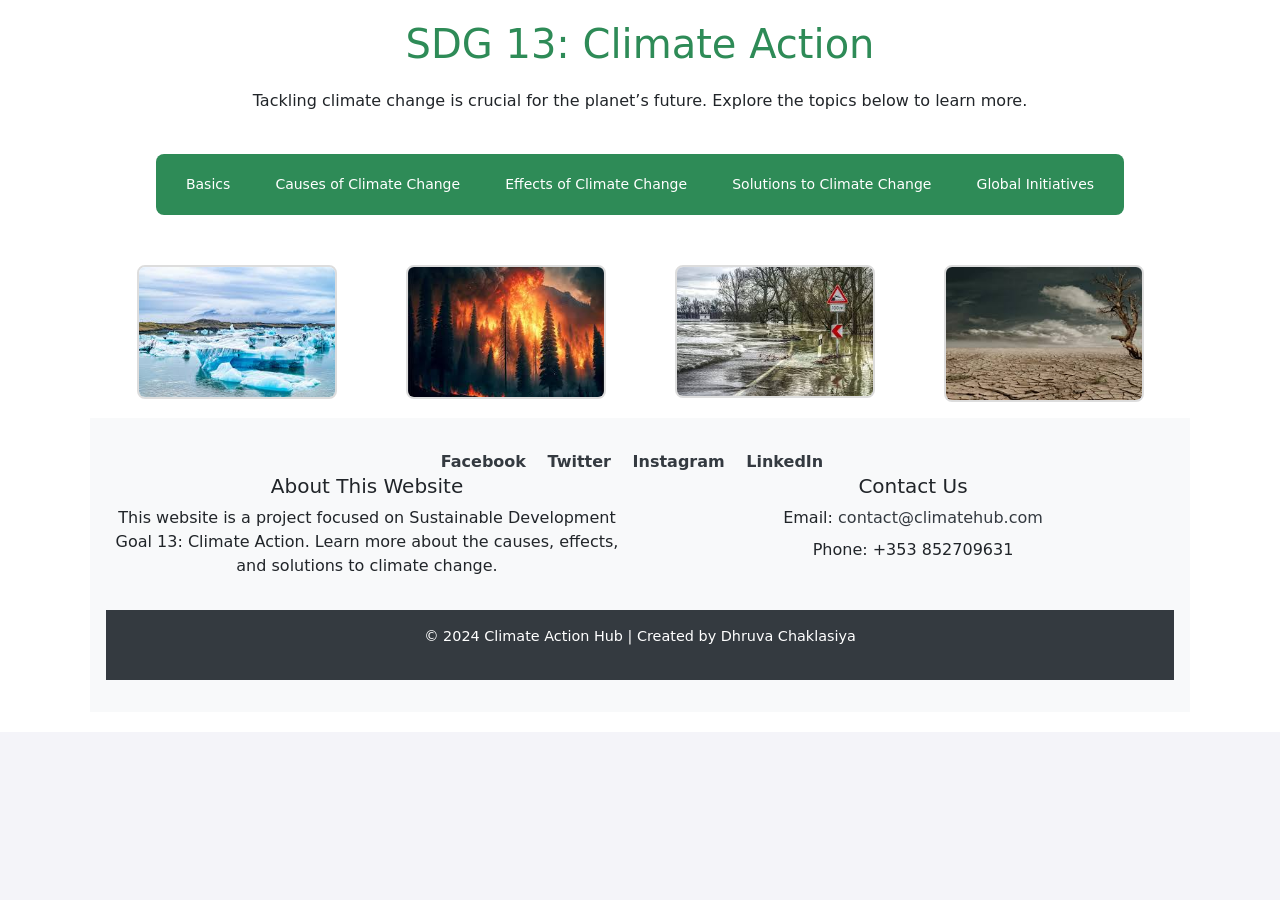
<file: index.html>
<!DOCTYPE html>
<html lang="en" class="index_html">
	<head>
		<meta charset="UTF-8">
		<meta name="viewport" content="width=device-width, initial-scale=1.0">
		<title>Climate Action Hub</title>
		<meta name="author" content="Dhruva Chaklasiya">
		<meta name="description" content="This website is all about the sustainable development goal 13 i.e. Climate Action">
		<meta name="keywords" content="HTML, CSS, JavaScript, Climate Change, SDG13, sdg13, sdg-13">
		<!--Bootstrap-->
		<link href="https://cdn.jsdelivr.net/npm/bootstrap@5.3.3/dist/css/bootstrap.min.css" rel="stylesheet" integrity="sha384-QWTKZyjpPEjISv5WaRU9OFeRpok6YctnYmDr5pNlyT2bRjXh0JMhjY6hW+ALEwIH" crossorigin="anonymous">
		 <!-- own stylesheet-->
		 <link href="style.css" rel="stylesheet">
		 <!--own java script-->
		<script src="external.js" type="text/JavaScript"></script>
	</head>
	<body>
		<div class="container">
			<div class="home_container">
				<h1 class="home_heading">SDG 13: Climate Action</h1>
				<p class="home_p1">Tackling climate change is crucial for the planet’s future. Explore the topics below to learn more.</p>

				<!--Navigation Bar -->
				<div class="nav-bar">
				<!-- for own CSS-->
					<div class="home_nav">
						<a href="page1.html" class="home_nav_a">Basics</a>
						<a href="page2.html" class="home_nav_a">Causes of Climate Change</a>
						<a href="page3.html" class="home_nav_a">Effects of Climate Change</a>
						<a href="page4.html" class="home_nav_a">Solutions to Climate Change</a>
						<a href="page5.html" class="home_nav_a">Global Initiatives</a>
					</div>
				</div>
					 <!-- Image Section -->
					<div class="row">
						<div class="home_image_row">
							<div class="col-md-3">
								<img src="../melting-ice.jpeg" class="home_img" alt="Melting Ice">
							</div>
							<div class="col-md-3">
								<img src="../wildfire.jpeg" class="home_img" alt="Wildfire">
							</div>
							<div class="col-md-3">
								<img src="../flooding.jpeg" class="home_img"  alt="Flooding">
							</div>
							<div class="col-md-3">
								<img src="../drought.jpeg" class="home_img"  alt="Drought">
							</div>
						
						</div>
					</div>
					<!-- Footer Section -->
					<div class="row">
						<div class="home_footer">
								<!-- Social Media Links -->
							<div class="home_footer_social">
								<a href="https://www.facebook.com">
									Facebook
								</a>
								<a href="https://www.twitter.com" >
									Twitter
								</a>
								<a href="https://www.instagram.com">
									Instagram
								</a>
								<a href="https://www.linkedin.com" >
									LinkedIn
								</a>
							</div>

							<!-- Footer Links -->
							<div class="row">
								<div class="col-md-6">
									<div class="home_footer_about">
										<h5>About This Website</h5>
										<p>
											This website is a project focused on Sustainable Development Goal 13: Climate Action.
											Learn more about the causes, effects, and solutions to climate change.
										</p>
									</div>
								</div>
								<div class="col-md-6">
									<div class="home_footer_contact">
										<h5>Contact Us</h5>
										<ul>
											<li>Email: <a href="mailto:contact@climatehub.com">contact@climatehub.com</a></li>
											<li>Phone: +353 852709631</li>
										</ul>
									</div>
								</div>
							</div>
								<!-- Footer Bottom -->
							<div class="row">
								<div class="col-md-12">
									<div class="home_footer_bottom">
										<p>© 2024 Climate Action Hub | Created by Dhruva Chaklasiya</p>
									</div>
								</div>
							</div>
						</div>
					</div>
			</div>
		</div>
	</body>
</html>
</file>
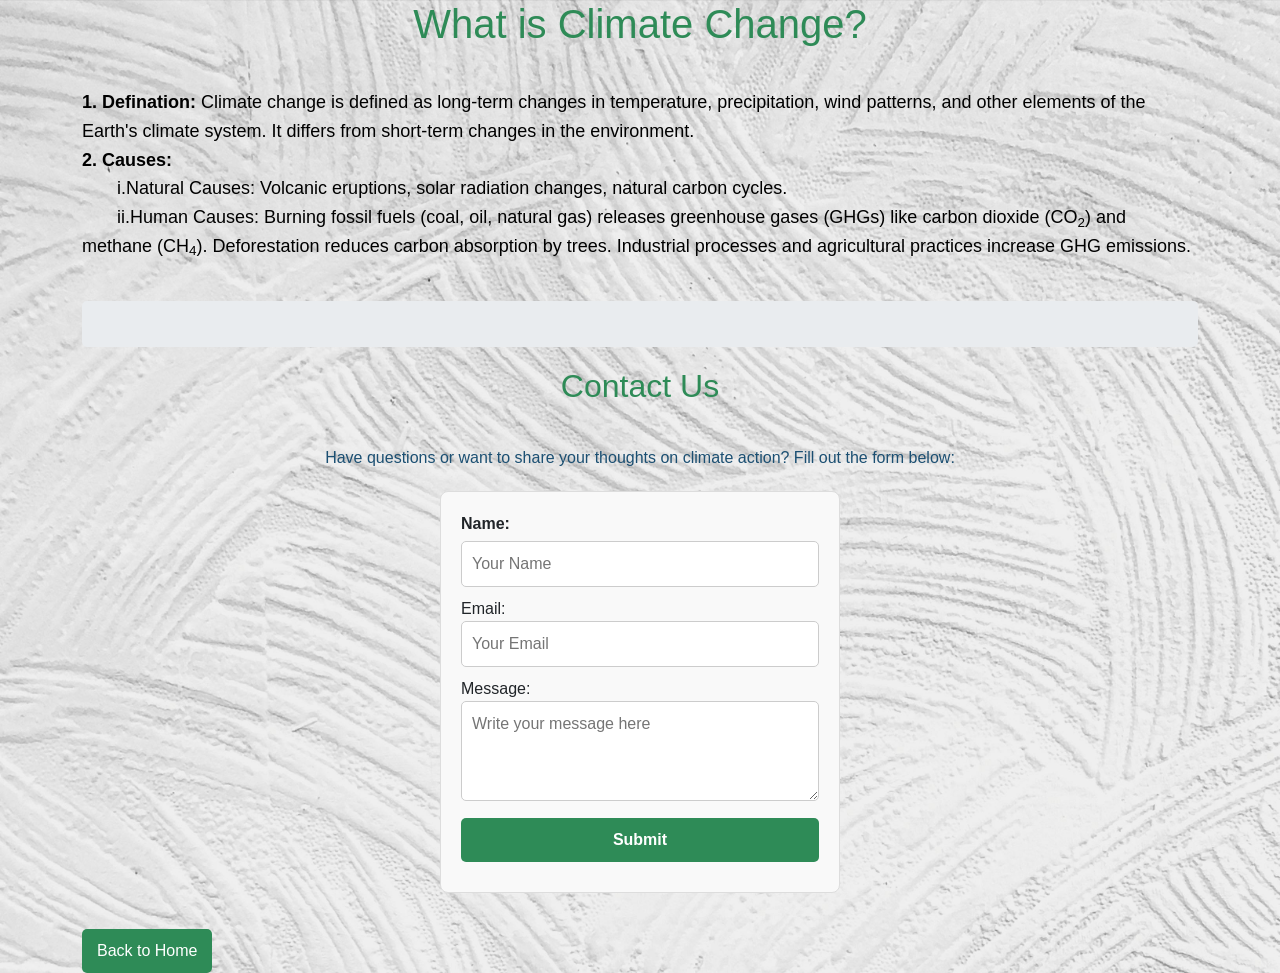
<file: page1.html>
<!DOCTYPE html>
<html lang="en">
	<head>
		<meta charset="UTF-8">
		<meta name="viewport" content="width=device-width, initial-scale=1.0">
		<title>What is climate change?</title>
		<meta name="author" content="Dhruva Chaklasiya">
		<meta name="description" content="This website is all about the sustainable development goal 13 i.e. Climate Action">
		<meta name="keywords" content="HTML, CSS, JavaScript, Climate Change, SDG13, sdg13, sdg-13">
		<!--Bootstrap-->
		<link href="https://cdn.jsdelivr.net/npm/bootstrap@5.3.3/dist/css/bootstrap.min.css" rel="stylesheet" integrity="sha384-QWTKZyjpPEjISv5WaRU9OFeRpok6YctnYmDr5pNlyT2bRjXh0JMhjY6hW+ALEwIH" crossorigin="anonymous">
		 <!-- own stylesheet-->
		 <link href="style.css" rel="stylesheet">
		 <!--own java script-->
		<script src="external.js" type="text/JavaScript"></script>
	</head>
	<body class="page1">
		<div class="container">
			<div class="row">
				<div class="col-md-12">
					<h1 class="page1_heading1">What is Climate Change?</h1>
				</div>
			</div>
			<div class="row">
				<div class="col-md-12">
					<p class="page1_p1">
						<b>1. Defination:</b>
							Climate change is defined as long-term changes in temperature, precipitation, wind patterns, and other elements of the Earth's climate system. It differs from short-term changes in the environment.<br>
							<b>2. Causes:</b><br>&nbsp;&nbsp;&nbsp;&nbsp;&nbsp;&nbsp;
						i.Natural Causes:
							Volcanic eruptions, solar radiation changes, natural carbon cycles.<br>&nbsp;&nbsp;&nbsp;&nbsp;&nbsp;&nbsp;
						ii.Human Causes:
							Burning fossil fuels (coal, oil, natural gas) releases greenhouse gases (GHGs) like carbon dioxide (CO<sub>2</sub>) and methane (CH<sub>4</sub>).
							Deforestation reduces carbon absorption by trees.
							Industrial processes and agricultural practices increase GHG emissions.<br>
					</p>
				</div>
			</div>
			<!-- random facts-->
			<div class="row">
				<div class="col-md-12">
					<div class="page1_randomFact">
						<p id="random_fact" class="random-fact" ></p>
					</div>
				</div>
			</div>
			<!-- Form Section -->
			<div class="row">
				<div class="col-md-12">
					<h2 class="page1_heading2">Contact Us</h2>
				</div>
			</div>
				<p class="page1_p2">Have questions or want to share your thoughts on climate action? Fill out the form below:</p>
				<form class="page1_form" id="page1_form">
					<label class="page1_form_label" for="name">Name:</label>
					<input  class="page1_form_input" type="text" id="name" name="name" placeholder="Your Name">
					<br>
					<label class="page1_label" for="email">Email:</label>
					<input class="page1_form_input" type="email" id="email" name="email" placeholder="Your Email">
					<br>

					<label class="page1_label" for="message">Message:</label>
					<textarea class="page1_form_textarea" id="message" name="message" placeholder="Write your message here"></textarea>
					<br>

					<button class="page1_form_button" type="submit">Submit</button>
				</form>
				<!--for JS validation-->
				<p id="page1_validation_message"></p>
			
			<!-- Back to Home Button -->
			<a href="index.html" class="page1_home_button">Back to Home</a>
		</div>
	</body>
</html>
</file>
<file: style.css>
.index_html{
	margin: 0;
	padding: 0;
	font-family: Arial, sans-serif;
	box-sizing: border-box;
	background-color: #f4f4f9;
}

.home_container{
	padding: 20px;
    text-align: center;
}

.home_heading{
	color: #2E8B57;
    margin-bottom: 20px;
}

.home_p1{
	font-size: 16px;
    margin: 20px 0;
    line-height: 1.6;
}

.home_nav{
	margin: 20px 0;
    background-color: #2E8B57;
    padding: 10px;
    border-radius: 8px;
    display: inline-block;
}

.home_nav_a{
	/* kept text decoration to none because I don't want underline in the links*/
	text-decoration: none;
    color: white;
    padding: 10px 20px;
    display: inline-block;
    font-size: 14px;
}
/* when I hover around I want to change the color and want round border*/
.home_nav_a:hover{
	background-color: #3CB371;
    border-radius: 5px;
}

.home_image_row{
	margin-top: 30px;
	/* used the display to flex because i want all the photos to be in horizontal rows*/
    display: flex;
    justify-content: center;
}

.home_img{
	width: 200px;
    height: auto;
    border-radius: 8px;
    border: 2px solid #ddd;
}

@media (max-width: 768px) {
    .home_image_row {
        grid-template-columns: repeat(auto-fit, minmax(150px, 1fr));
    }
}

@media (max-width: 480px) {
    .home_image_row {
        grid-template-columns: repeat(auto-fit, minmax(120px, 1fr));
    }

    .home_img {
        max-width: 150px; /* Reduce image size for smaller screens */
    }
}
.home_footer{
    background-color: #f8f9fa; /* Light background */
    margin-top: 1rem; /* Space from content above */
    padding: 2rem 1rem;
    text-align: center;
}

.home_footer_social a{
	margin-right: 1rem;
    text-decoration: none;
    color: #343a40; /* Dark text */
    font-weight: bold;
}
.home_footer_contact ul{
    list-style: none;
    padding: 0;
}
.home_footer_contact ul li{
    margin: 0.5rem 0;
}
.home_footer_contact ul li a{
    color: #343a40;
    text-decoration: none;
}
.home_footer_bottom{
	background-color: #343a40;
    color: #ffffff;
    padding: 1rem;
    margin-top: 1rem;
    font-size: 0.9rem;
}



                         /*page 1 styling*/
						 
.page1{
	background: url('../bg3.jpg');
    background-size: cover;
    margin: 0;
    padding: 0;
    font-family: Arial, sans-serif;
}
.page1_p1{
	font-size: 18px;
    margin: 20px 0;
    line-height: 1.6;
	color:black;
}

.page1_p2{
	font-size: 16px;
    margin: 20px 0;
    line-height: 1.6;
	text-align: center;
	color:#1b4f72;
}

.page1_heading1{
	color: #2E8B57;
    margin-bottom: 20px;
	text-align: center;
}
.page1_heading2{
	color: #2E8B57;
    margin-bottom: 20px;
	text-align: center;
}

.page1_randomFact{
    margin: 20px 0;
    text-align: center;
    background-color: #e9ecef;
    padding: 15px;
    border-radius: 5px;
    font-style: italic;
    font-size: 1.1rem;
}



/*form*/


.page1_form{
	max-width: 400px;
    margin: 0 auto;
    text-align: left;
    padding: 20px;
    border: 1px solid #ddd;
    border-radius: 8px;
    background-color: #f9f9f9;
}
.page1_form_label{
	display: block;
    margin-bottom: 5px;
    font-weight: bold;
}
.page1_form_input{
	width: 100%;
    padding: 10px;
    margin-bottom: 10px;
    border: 1px solid #ccc;
    border-radius: 5px;
}

.page1_form_textarea{
	width: 100%;
    padding: 10px;
    margin-bottom: 10px;
    border: 1px solid #ccc;
    border-radius: 5px;
	resize: vertical;
	min-height: 100px;
}

.page1_form_button{
	width: 100%;
    padding: 10px;
    margin-bottom: 10px;
    border: 1px solid #ccc;
    border-radius: 5px;
	background-color: #2E8B57;
    color: white;
    border: none;
    cursor: pointer;
    font-weight: bold;
}
.page1_form_button:hover{
	background-color: #3CB371;
}
/*button*/
.page1_button{
	display: inline-block;
    margin-top: 20px;
    padding: 10px 15px;
    text-decoration: none;
    color: white;
    background-color: #2E8B57;
    border-radius: 5px;
}
.page1_button:hover{
	 background-color: #3CB371;
}
/*Validation message*/
#page1_validation_message{
	text-align: center;
    font-size: 14px;
    margin-top: 10px;
    font-weight: bold;
}

/*Home button*/

.page1_home_button{
	display: inline-block;
    margin-top: 20px;
    padding: 10px 15px;
    text-decoration: none;
    color: white;
    background-color: #2E8B57;
    border-radius: 5px;
}

.page1_home_button:hover{
	background-color: #3CB371;
}
</file>
